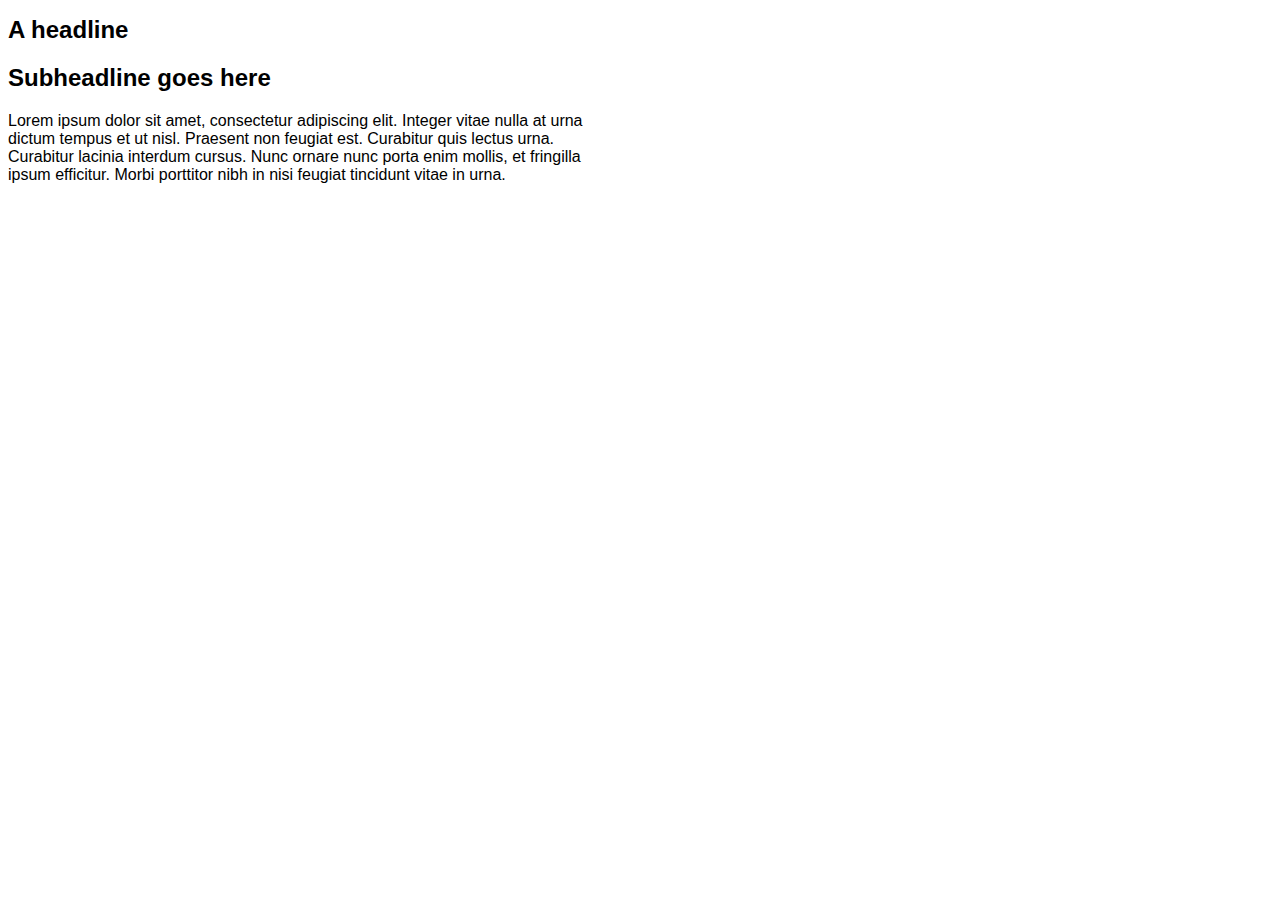
<file: media-query-exercise.html>
<!DOCTYPE html>
<html>
<head>

<style>

div {
  width:600px;
}

h1 {
  font-size: 1.5em;
  font-family: sans-serif;
}

h2 {
  font-size: 1.em;
  font-family: sans-serif;
}

p {
    font-family: sans-serif;
}


@media screen and (max-width: 500px) {
    width: 100%;
    background-color: #cdcdcd;
}

</style>
</head>
<body>


<div>
  
  <h1>A headline</h1>

  <h2>Subheadline goes here</h2>

  <p>Lorem ipsum dolor sit amet, consectetur adipiscing elit. Integer vitae nulla at urna dictum tempus et ut nisl. Praesent non feugiat est. Curabitur quis lectus urna. Curabitur lacinia interdum cursus. Nunc ornare nunc porta enim mollis, et fringilla ipsum efficitur. Morbi porttitor nibh in nisi feugiat tincidunt vitae in urna.</p>
  
</div>


    
</body>
</html>
</file>
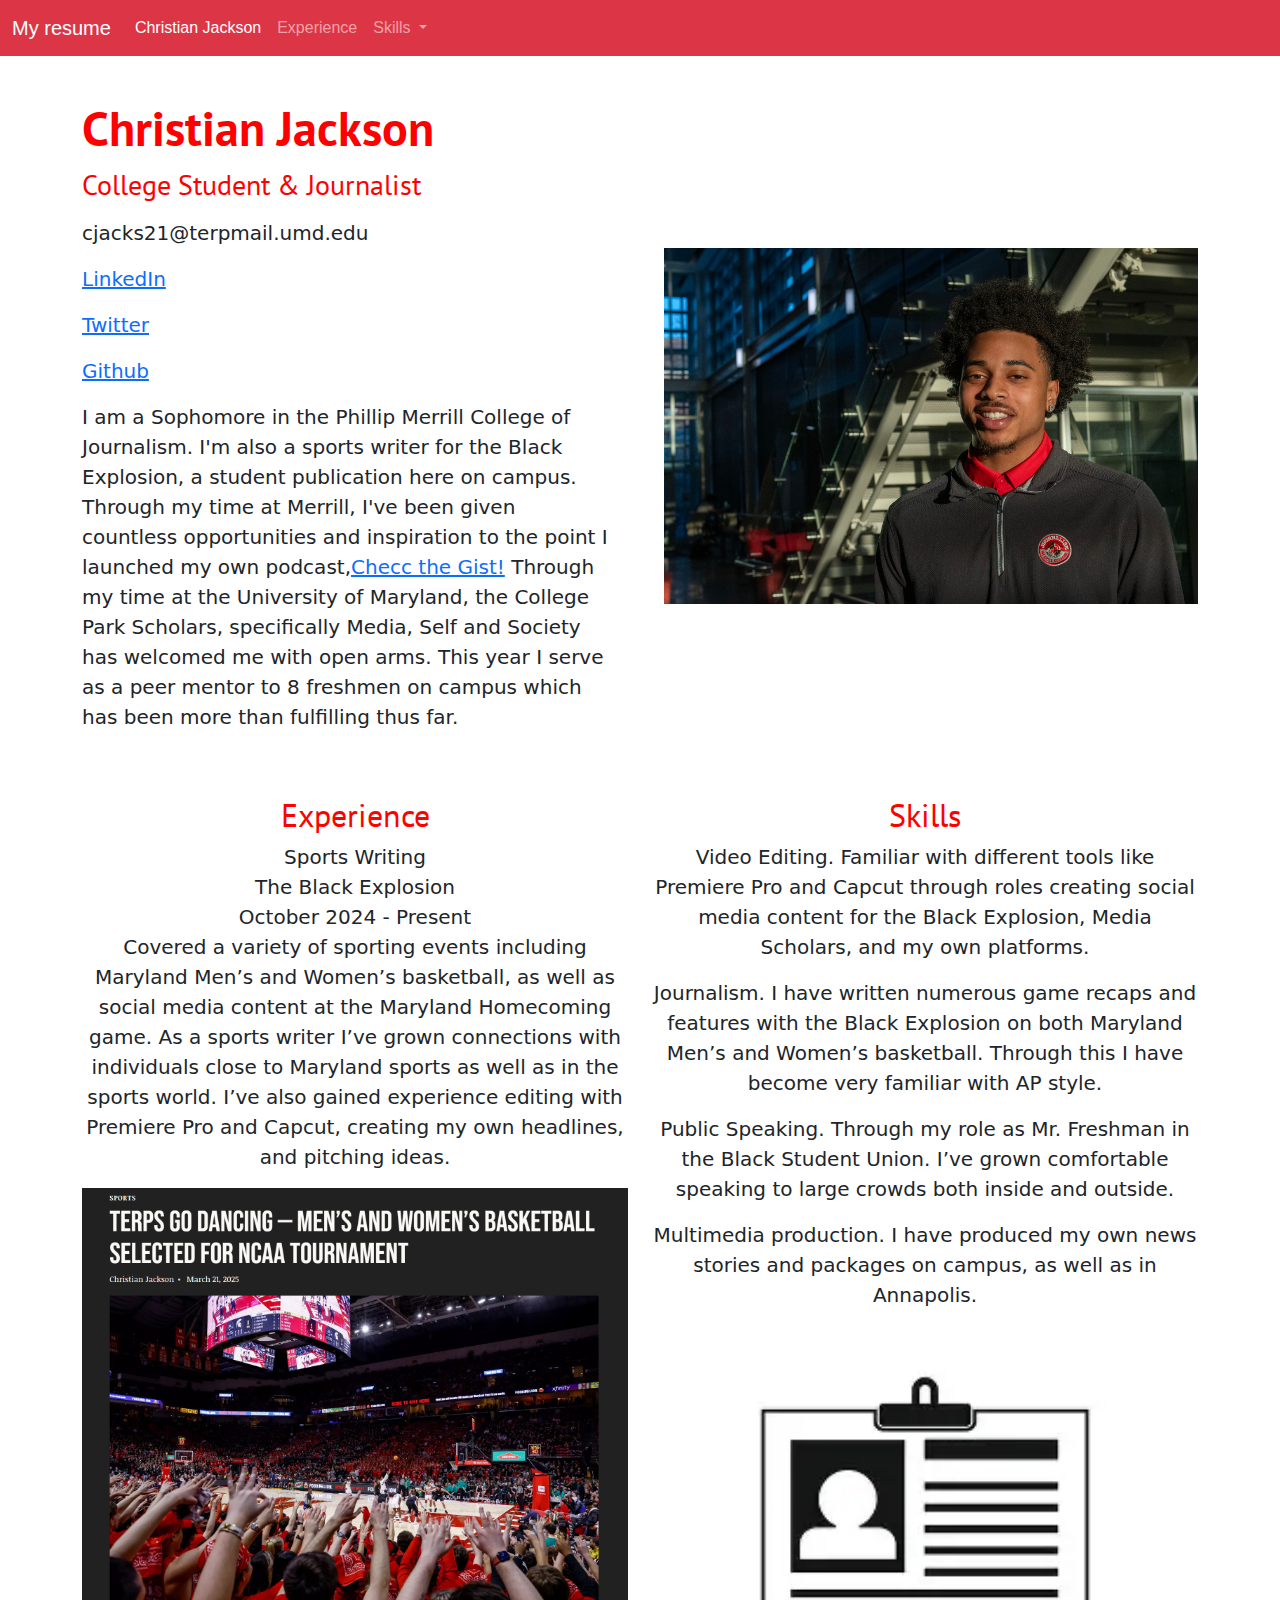
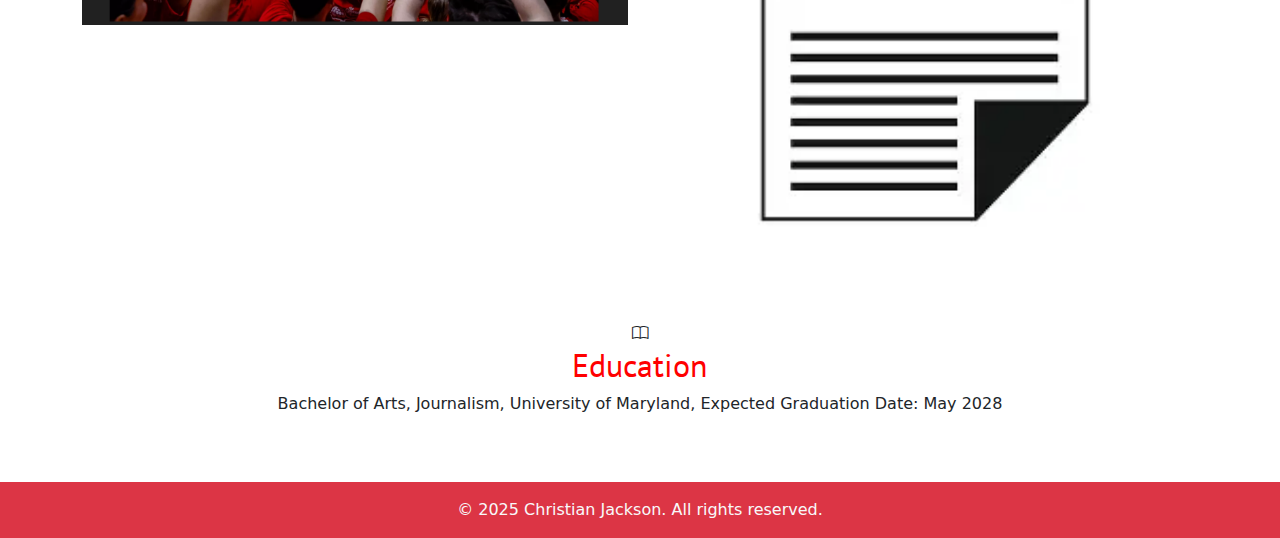
<file: resume-final.html>
<!doctype html>

<html lang="en">

<head>

  <link rel="preconnect" href="https://fonts.googleapis.com">
<link rel="preconnect" href="https://fonts.gstatic.com" crossorigin>
<link href="https://fonts.googleapis.com/css2?family=BBH+Sans+Bartle&family=Open+Sans:ital,wght@0,300..800;1,300..800&family=Oswald:wght@200..700&family=PT+Sans:ital,wght@0,400;0,700;1,400;1,700&family=Special+Elite&display=swap" rel="stylesheet">


  

<link rel="stylesheet" type="text/css" href="stylesheet.css"/>

    



 <meta charset="utf-8">
 <meta name="viewport" content="width=device-width, initial-scale=1, shrink-to-fit=no">

 <title>Christian Jackson Resume</title>
 <meta name="description" content="Merrill College of Journalism, UMD">
 <meta name="author" content="Christian Jackson">

 <!-- this needs to load -->
 <link href="https://cdn.jsdelivr.net/npm/bootstrap@5.3.3/dist/css/bootstrap.min.css" rel="stylesheet" integrity="sha384-QWTKZyjpPEjISv5WaRU9OFeRpok6YctnYmDr5pNlyT2bRjXh0JMhjY6hW+ALEwIH" crossorigin="anonymous">

<script src="https://cdn.jsdelivr.net/npm/bootstrap@5.3.3/dist/js/bootstrap.bundle.min.js" integrity="sha384-YvpcrYf0tY3lHB60NNkmXc5s9fDVZLESaAA55NDzOxhy9GkcIdslK1eN7N6jIeHz" crossorigin="anonymous"></script>


 <link rel="stylesheet" href="https://cdn.jsdelivr.net/npm/bootstrap-icons@1.11.1/font/bootstrap-icons.css">



</head>

<body>

  <nav class="navbar navbar-expand-lg bg-danger" data-bs-theme="dark" >
  <div class="container-fluid">
    <a class="navbar-brand" href="#">My resume</a>
    <button class="navbar-toggler" type="button" data-bs-toggle="collapse" data-bs-target="#navbarSupportedContent" aria-controls="navbarSupportedContent" aria-expanded="false" aria-label="Toggle navigation">
      <span class="navbar-toggler-icon"></span>
    </button>
    <div class="collapse navbar-collapse" id="navbarSupportedContent">
      <ul class="navbar-nav me-auto mb-2 mb-lg-0">
        <li class="nav-item">
          <a class="nav-link active" aria-current="page" href="#">Christian Jackson</a>
        </li>
        <li class="nav-item">
          <a class="nav-link" href="#">Experience</a>
        </li>
        <li class="nav-item dropdown">
          <a class="nav-link dropdown-toggle" href="#" role="button" data-bs-toggle="dropdown" aria-expanded="false">
            Skills
          </a>
          
        </li>
        
      </ul>
     
    </div>
  </div>
</nav>




 <div class="container col-xxl-8 px-6 py-9"> <div class="row flex-lg-row-reverse align-items-center g-5 py-5"> <div class="col-10 col-sm-8 col-lg-6"> <img src="headshot.jpg" class="d-block mx-lg-auto img-fluid" alt="Bootstrap Themes" width="700" height="500" loading="lazy"> </div> <div class="col-lg-6"> <h1 class="display-5 fw-bold lh-1 mb-3">Christian Jackson</h1> 

    <div class="jobtitle"><h3 id="heading">College Student & Journalist</div></h3>
    <p class="lead">
        <p class="lead">cjacks21@terpmail.umd.edu</li>
        <p class="lead"><a href="https://www.linkedin.com/in/christian-jackson-7111b727b/" target="_blank">LinkedIn</a></p>
        <p class="lead"><a href="https://x.com/checcc30" target="_blank">Twitter</a></p>
        <p class="lead"><a href="https://github.com/cjacks21-bit" target="_blank">Github</a></p>
        
  
  <p class="lead">I am a Sophomore in the Phillip Merrill College of Journalism. I'm also a sports writer for the Black Explosion, a student publication here on campus. Through my time at Merrill, I've been given countless opportunities and inspiration to the point I launched my own podcast,<a href="https://www.youtube.com/channel/UCKqEeJuV51kXo6QlJih7jog" target="_blank">Checc the Gist!</a> Through my time at the University of Maryland, the College Park Scholars, specifically Media, Self and Society has welcomed me with open arms. This year I serve as a peer mentor to 8 freshmen on campus which has been more than fulfilling thus far.</p> 
  
<div class="d-grid gap-2 d-md-flex justify-content-md-start">   </div> </div> </div> </div>


<div class="container text-center">
  <div class="row">
    <div class="col-md-6">
        <h2 class="heading">Experience</h2>
<div class="lead">Sports Writing</div>
<div class="lead">The Black Explosion</div>
<div class="lead">October 2024 - Present</div>
<p class="lead">Covered a variety of sporting events including Maryland Men’s and Women’s basketball, as well as social media content at the Maryland Homecoming game. As a sports writer I’ve grown connections with individuals close to Maryland sports as well as in the sports world. I’ve also gained experience editing with Premiere Pro and Capcut, creating my own headlines, and pitching ideas.</p>

       <a href="https://blackexplosionnews.com/2025/03/21/terpsno4seedselection/"> <img src="mywork.png" alt="mywork" width="100%" max-width: 500px;></a>
      
    </div>

    <div class="col-md-6">
        <h2 class="heading">Skills</h2>
    <p class="lead"> Video Editing. Familiar with different tools like Premiere Pro and Capcut through roles creating social media content for the Black Explosion, Media Scholars, and my own platforms.</p>
<p class="lead">Journalism. I have written numerous game recaps and features with the Black Explosion on both Maryland Men’s and Women’s basketball. Through this I have become very familiar with AP style.</p>
<p class="lead">Public Speaking. Through my role as Mr. Freshman in the Black Student Union. I’ve grown comfortable speaking to large crowds both inside and outside.</p>
<p class="lead">Multimedia production. I have produced my own news stories and packages on campus, as well as in Annapolis. </p>

        <a href="https://docs.google.com/document/d/1tiMFeEispKRbL7h1JGA-OPnPP8QuaqnSYy_E9bDs5vQ/edit?usp=sharing">
      <img src="resumeicon.webp" alt="hat guy" width="100%" max-width: 500px; >
      </a>
    </div>
  </div>
</div>



<div class="container text-center">
  <div class="row">
    <div class="col">
      <i class="bi bi-book"></i>
      <h2 class="heading">Education</h2>
      <p>Bachelor of Arts, Journalism, University of Maryland, Expected Graduation Date: May 2028</p>
      
    </div>

    
      
    </div>
    
  </div>
</div>




 
 







<footer class="footer mt-auto py-3 bg-danger text-center">
       <div class="container">
         <span class="text-light">© 2025 Christian Jackson. All rights reserved.</span>
       </div>
     </footer>

</body>
</html>
</file>
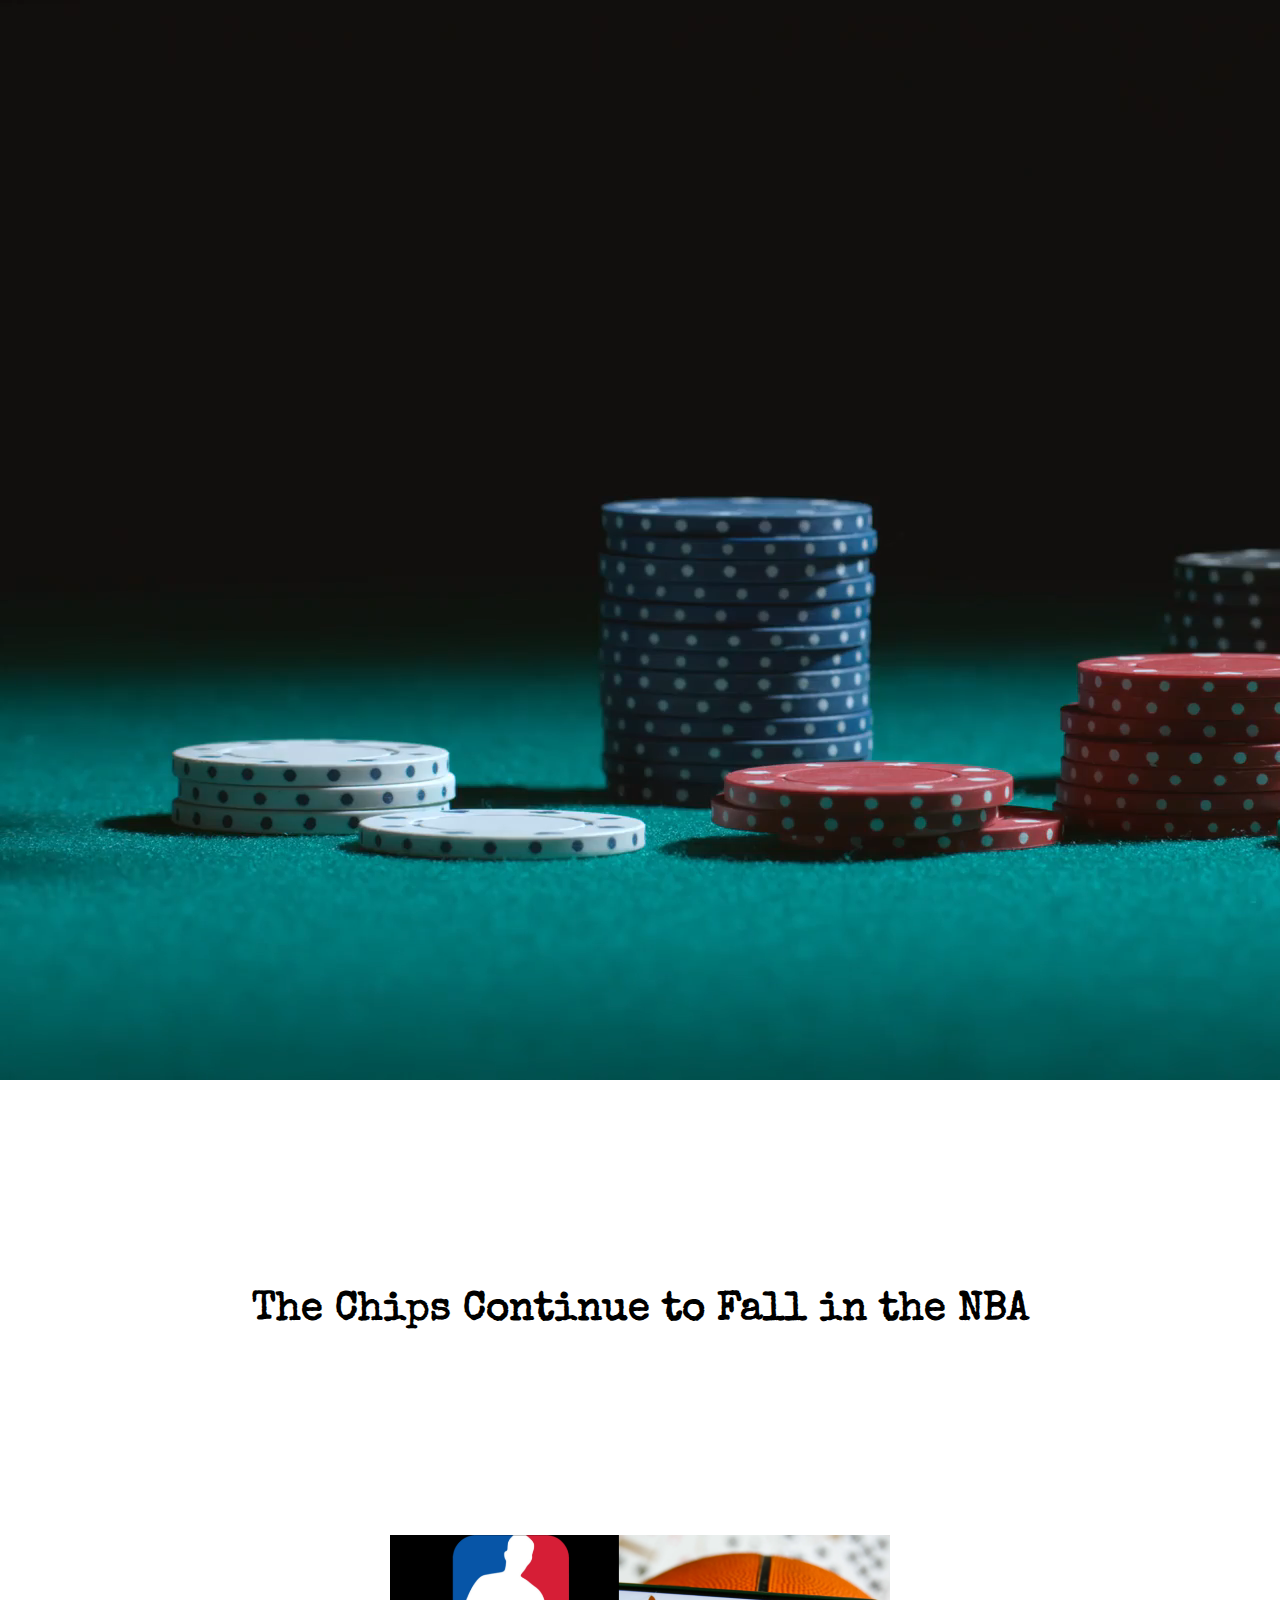
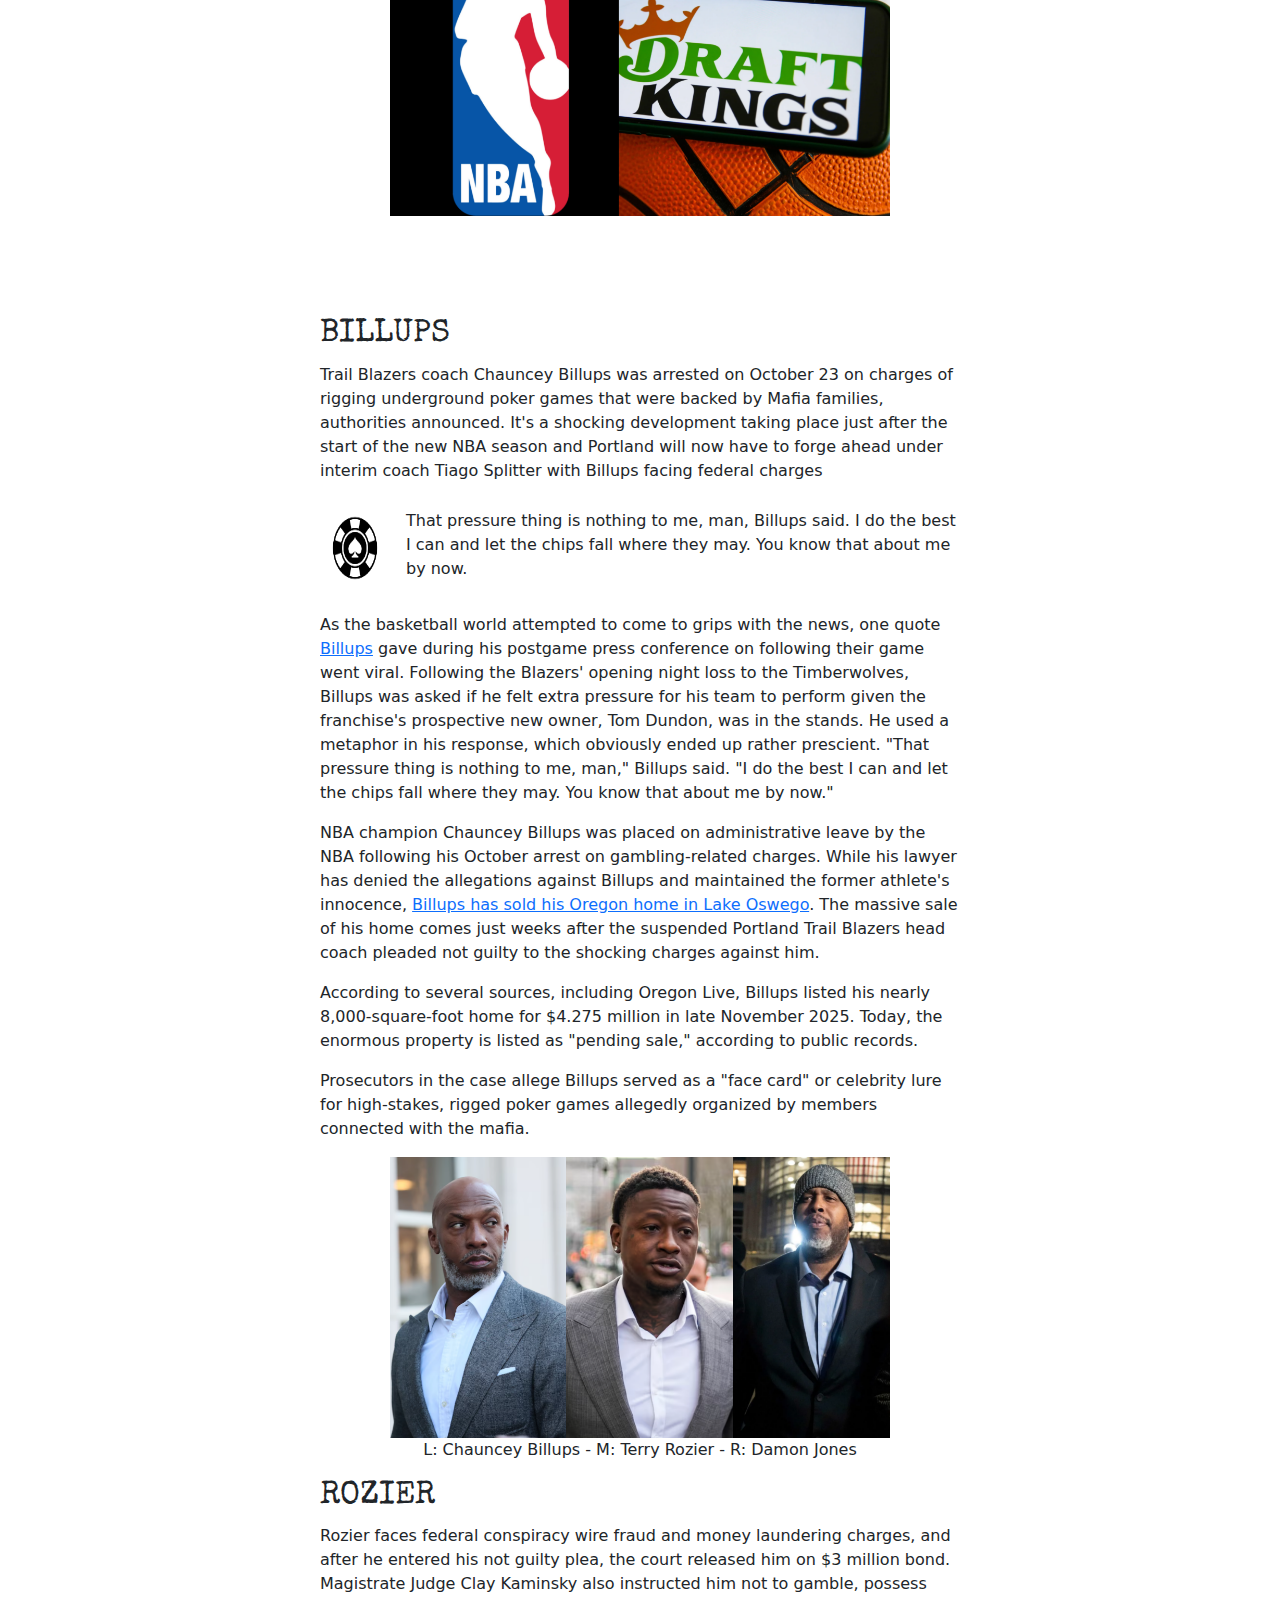
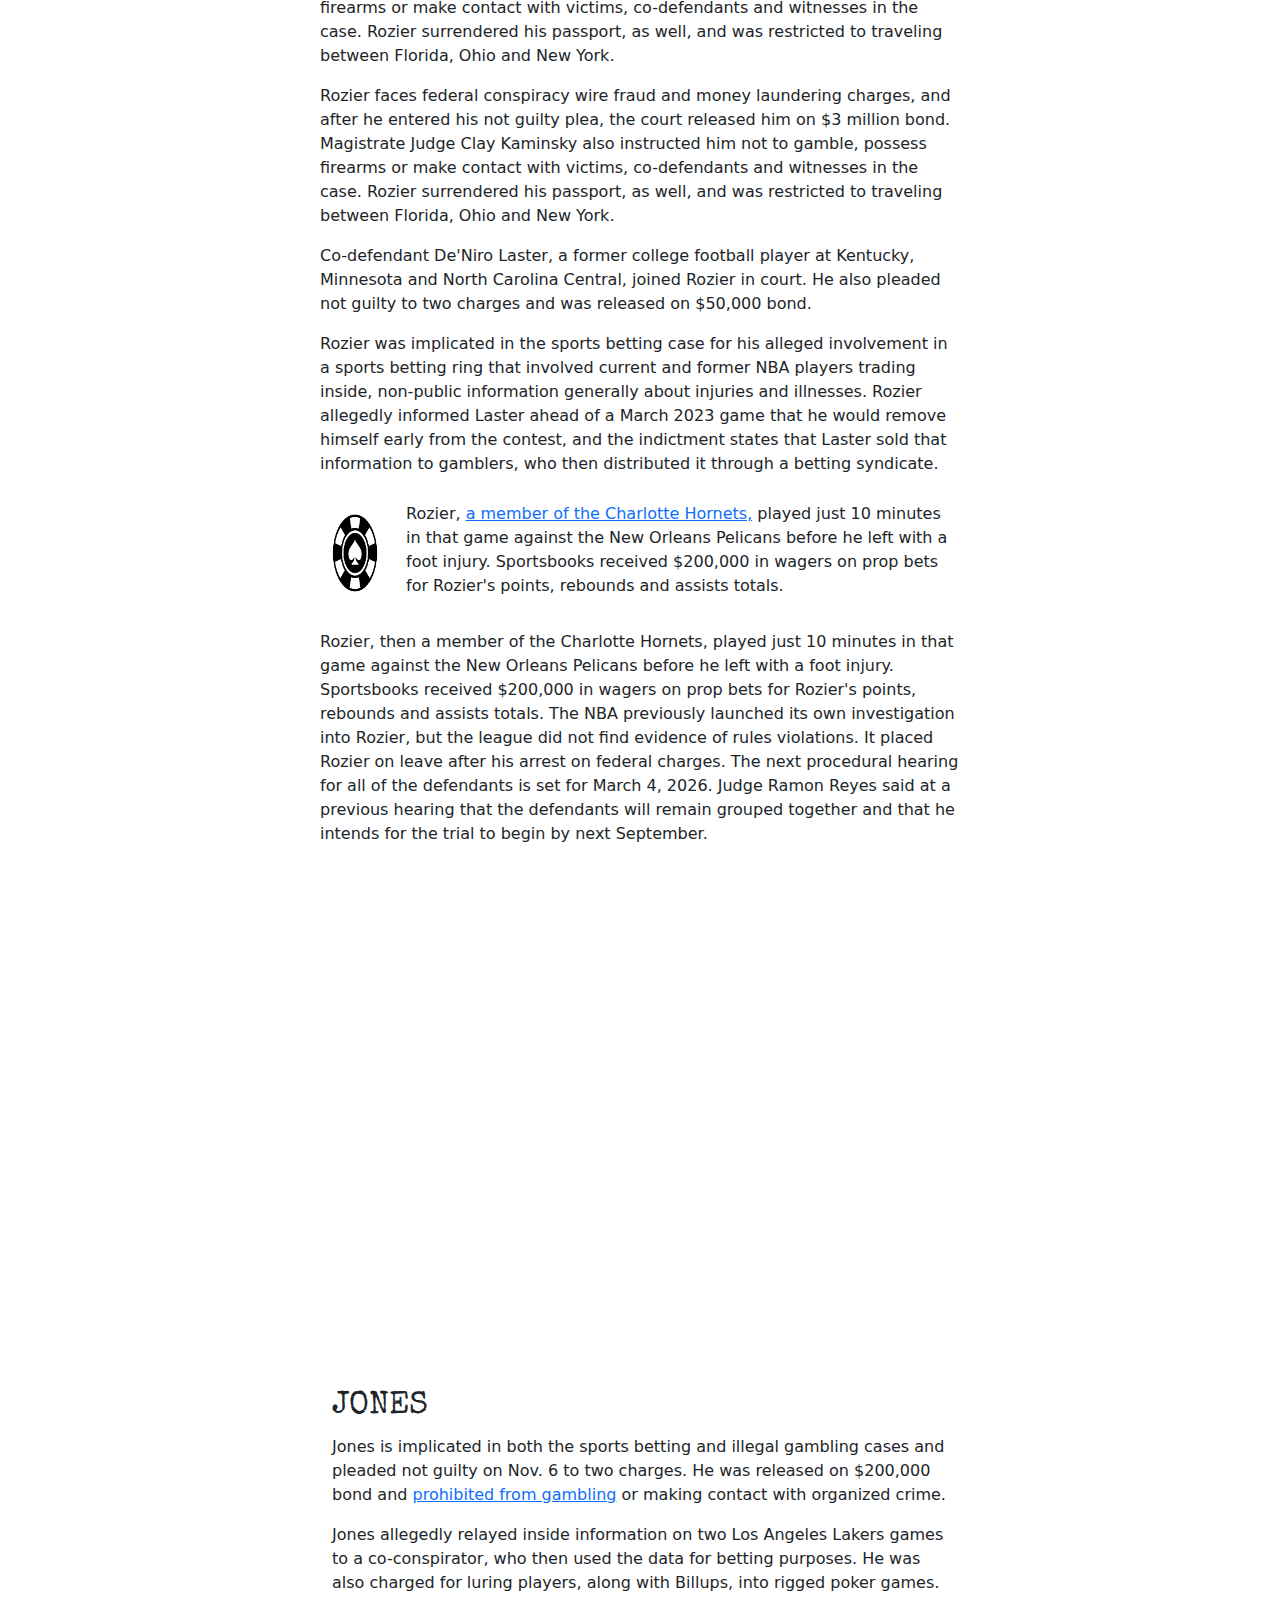
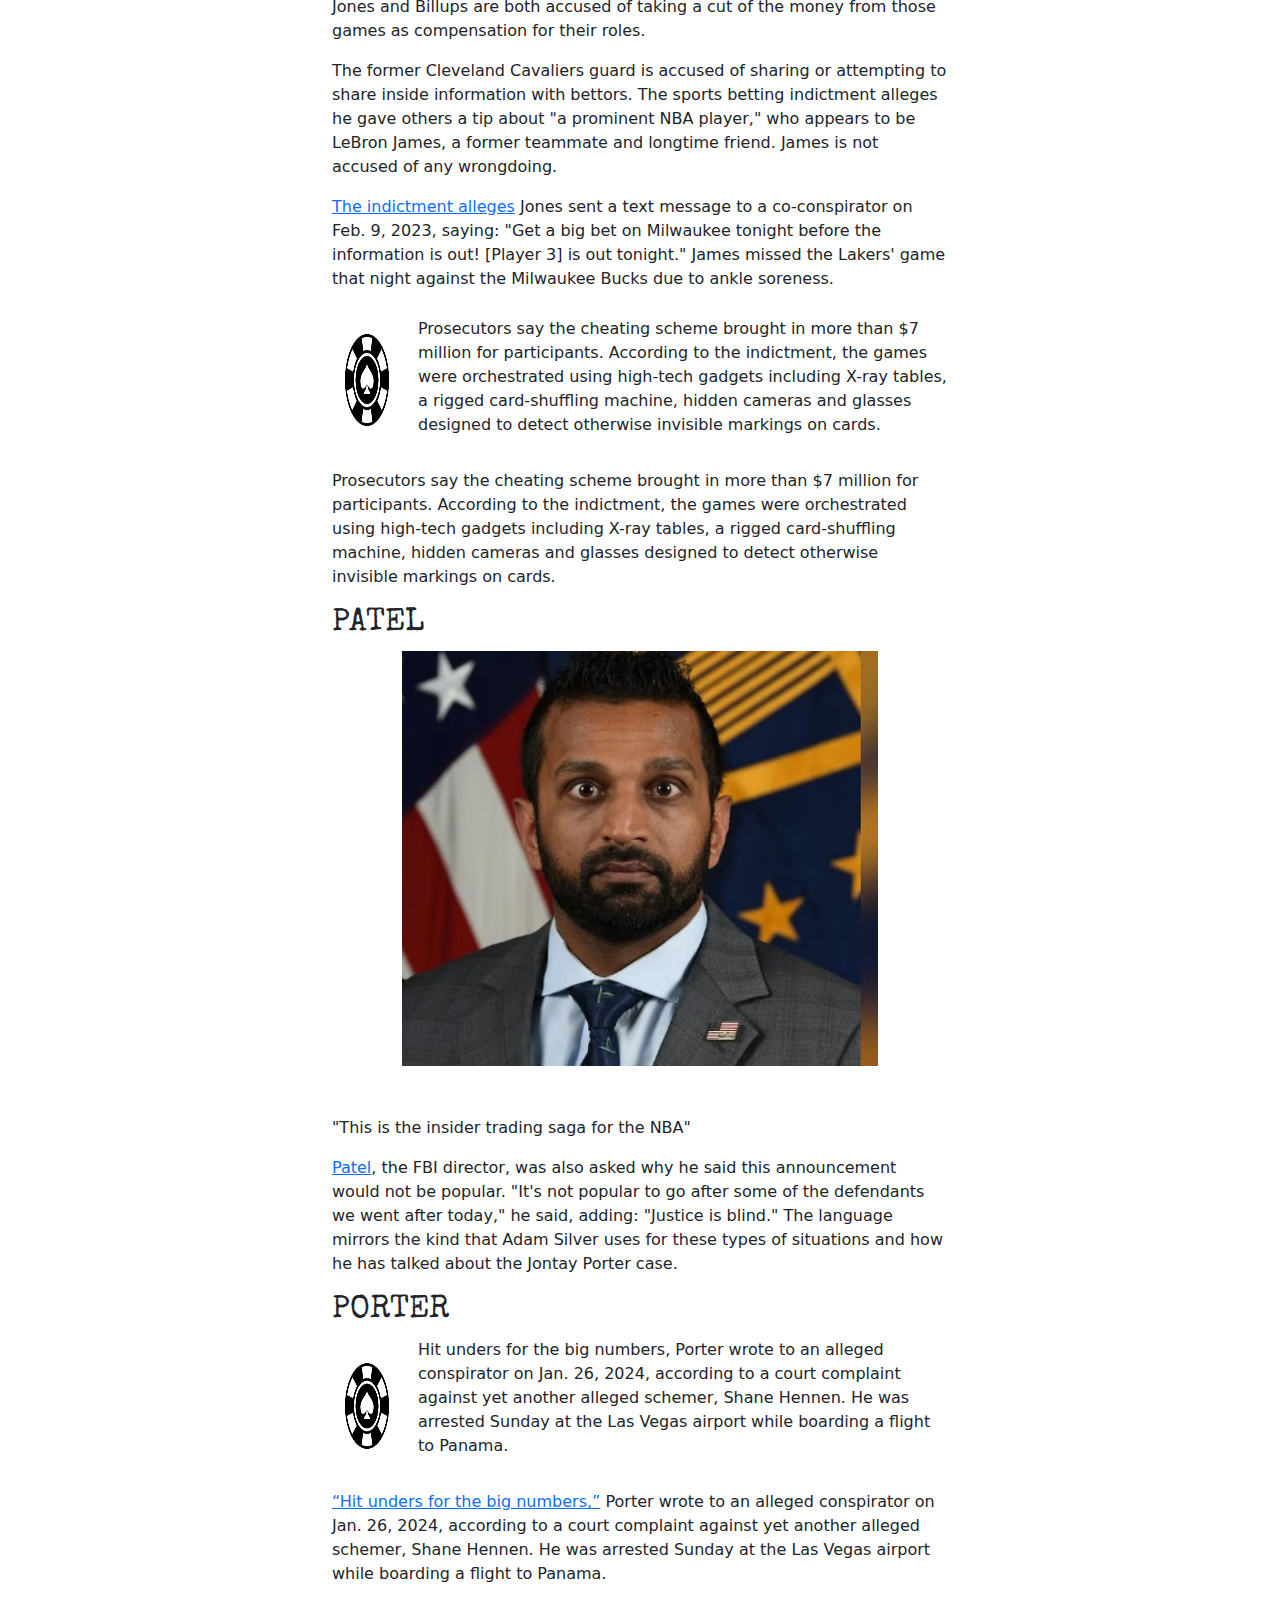
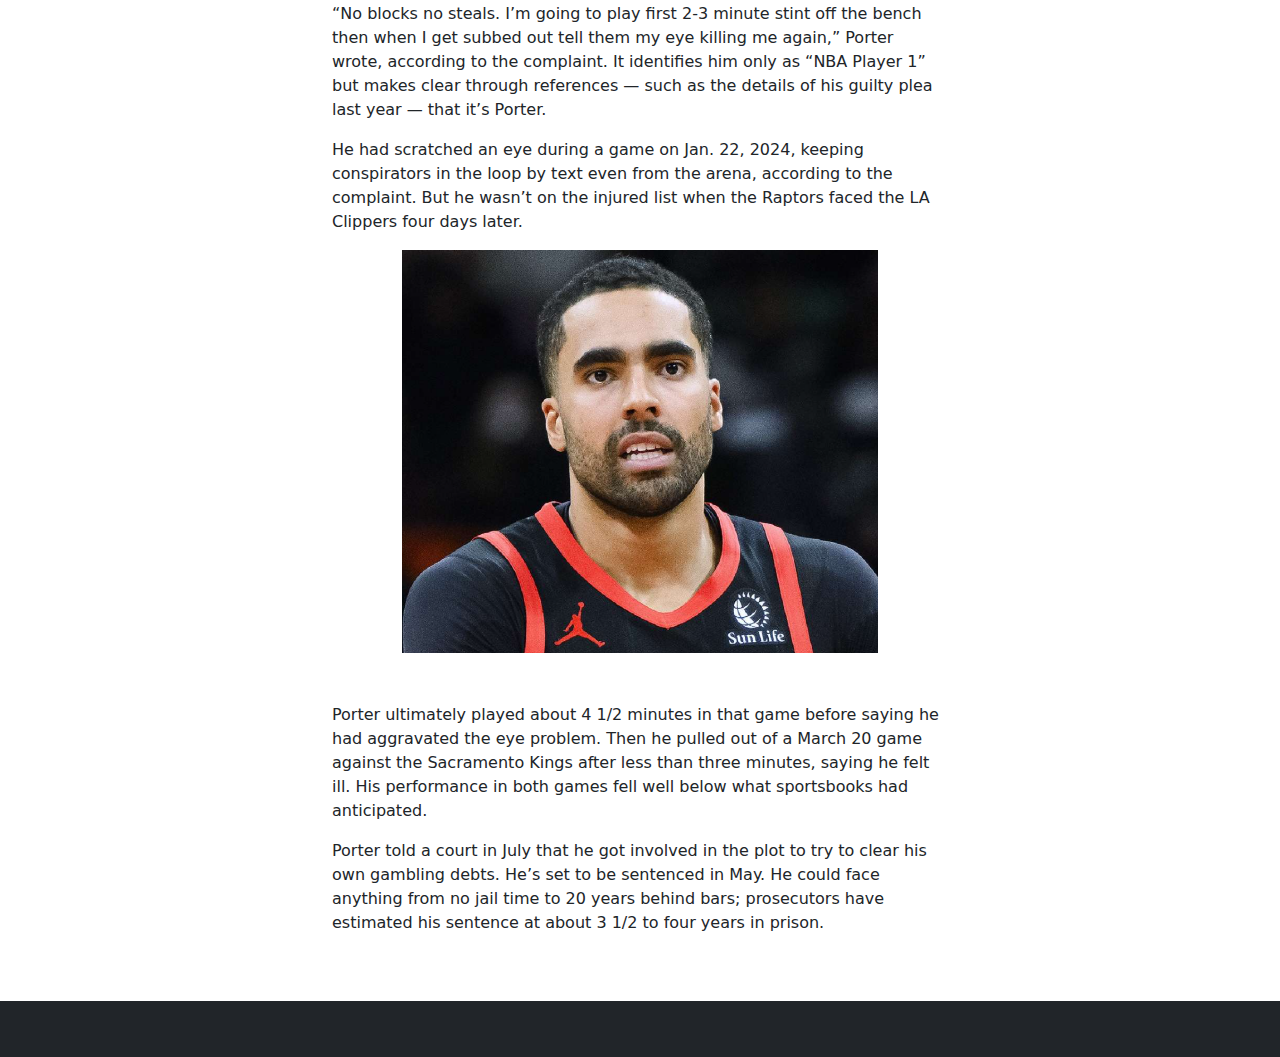
<file: data-viz/inclass-graphics.html>
<!doctype html>

<html lang="en">
<head>
 <meta charset="utf-8">
 <meta name="viewport" content="width=device-width, initial-scale=1, shrink-to-fit=no">
 <link rel="preconnect" href="https://fonts.googleapis.com">
<link rel="preconnect" href="https://fonts.gstatic.com" crossorigin>
<link href="https://fonts.googleapis.com/css2?family=Montserrat:ital,wght@0,100..900;1,100..900&family=Open+Sans:ital,wght@0,300..800;1,300..800&family=Oswald:wght@200..700&family=PT+Sans:ital,wght@0,400;0,700;1,400;1,700&family=Special+Elite&display=swap" rel="stylesheet">

<link rel="preconnect" href="https://fonts.googleapis.com">
<link rel="preconnect" href="https://fonts.gstatic.com" crossorigin>
<link href="https://fonts.googleapis.com/css2?family=Montserrat:ital,wght@0,100..900;1,100..900&family=Open+Sans:ital,wght@0,300..800;1,300..800&family=Oswald:wght@200..700&family=PT+Sans:ital,wght@0,400;0,700;1,400;1,700&family=Special+Elite&display=swap" rel="stylesheet">

 <title>The Chips Continue to Fall in the NBA</title>
 <meta name="description" content="Merrill College of Journalism, UMD">
 <meta name="author" content="Adam Marton">
<link rel="stylesheet" type="text/css" href="data-style.css"/>


 <!-- Bootstrap CSS and JavaScript -->
 <link href="https://cdn.jsdelivr.net/npm/bootstrap@5.3.3/dist/css/bootstrap.min.css" rel="stylesheet" integrity="sha384-QWTKZyjpPEjISv5WaRU9OFeRpok6YctnYmDr5pNlyT2bRjXh0JMhjY6hW+ALEwIH" crossorigin="anonymous">

<script src="https://cdn.jsdelivr.net/npm/bootstrap@5.3.3/dist/js/bootstrap.bundle.min.js" integrity="sha384-YvpcrYf0tY3lHB60NNkmXc5s9fDVZLESaAA55NDzOxhy9GkcIdslK1eN7N6jIeHz" crossorigin="anonymous"></script>


 <link rel="stylesheet" href="https://cdn.jsdelivr.net/npm/bootstrap-icons@1.11.1/font/bootstrap-icons.css">



</head>

     
 

            <!-- Hero start-->
 <div class="masthead text-center">
  <video autoplay muted loop playsinline class="masthead-video">
    <source src="chips.mp4" type="video/mp4">
  </video>

  </div>
   
   
     
      
     </div>
   </div>
 </div>
 <!-- Hero end-->
  <h1 class="fw-bold text-body-emphasis text-center" style="margin-top: 200px; margin-bottom: 200px;">The Chips Continue to Fall in the NBA</h1>
  <img src="betting.png" alt="betting" class="d-block mx-auto" style="width:500px; padding-bottom: 100px;">


<body>
<div class="body-content">
   <div class="col-lg-6 mx-auto">
    <h2>BILLUPS</h2>

    <p>Trail Blazers coach Chauncey Billups was arrested on October 23 on charges of rigging underground poker games that were backed by Mafia families, authorities announced. It's a shocking development taking place just after the start of the new NBA season and Portland will now have to forge ahead under interim coach Tiago Splitter with Billups facing federal charges</p>

 

<blockquote class="pullquote-box d-flex">
  <img src="chip.png" alt="Poker chip" class="chip-icon me-3" style="width: 70px;">
  <p style="margin-top: 10px;">
    That pressure thing is nothing to me, man, Billups said. I do the best I can and let the chips fall where they may. You know that about me by now.
  </p>
</blockquote>

<p>As the basketball world attempted to come to grips with the news, one quote <a href="https://www.si.com/nba/chauncey-billups-quote-chips-fall-arrest" target="new"> Billups</a> gave during his postgame press conference on following their game went viral. Following the Blazers' opening night loss to the Timberwolves, Billups was asked if he felt extra pressure for his team to perform given the franchise's prospective new owner, Tom Dundon, was in the stands. He used a metaphor in his response, which obviously ended up rather prescient. "That pressure thing is nothing to me, man," Billups said. "I do the best I can and let the chips fall where they may. You know that about me by now."

</p>

<p>NBA champion Chauncey Billups was placed on administrative leave by the NBA following his October arrest on gambling-related charges. While his lawyer has denied the allegations against Billups and maintained the former athlete's innocence, <a href="https://www.yahoo.com/entertainment/celebrity/articles/chauncey-billups-sells-oregon-home-181503637.html" target="_blank">Billups has sold his Oregon home in Lake Oswego</a>. The massive sale of his home comes just weeks after the suspended Portland Trail Blazers head coach pleaded not guilty to the shocking charges against him.
</p>

<p>According to several sources, including Oregon Live, Billups listed his nearly 8,000-square-foot home for $4.275 million in late November 2025. Today, the enormous property is listed as "pending sale," according to public records.</p>



<p>Prosecutors in the case allege Billups served as a "face card" or celebrity lure for high-stakes, rigged poker games allegedly organized by members connected with the mafia.
</p>



 <figure class="text-center">
<img src="3pic.png" alt="charged" class="d-block mx-auto" style="width:500px;">
<figcaption>L: Chauncey Billups - M: Terry Rozier - R: Damon Jones</figcaption>
</figure>


<h2>ROZIER</h2>

<p>Rozier faces federal conspiracy wire fraud and money laundering charges, and after he entered his not guilty plea, the court released him on $3 million bond. Magistrate Judge Clay Kaminsky also instructed him not to gamble, possess firearms or make contact with victims, co-defendants and witnesses in the case. Rozier surrendered his passport, as well, and was restricted to traveling between Florida, Ohio and New York.</p>

<p>Rozier faces federal conspiracy wire fraud and money laundering charges, and after he entered his not guilty plea, the court released him on $3 million bond. Magistrate Judge Clay Kaminsky also instructed him not to gamble, possess firearms or make contact with victims, co-defendants and witnesses in the case. Rozier surrendered his passport, as well, and was restricted to traveling between Florida, Ohio and New York.</p>

<p>Co-defendant De'Niro Laster, a former college football player at Kentucky, Minnesota and North Carolina Central, joined Rozier in court. He also pleaded not guilty to two charges and was released on $50,000 bond.</p>

<p>Rozier was implicated in the sports betting case for his alleged involvement in a sports betting ring that involved current and former NBA players trading inside, non-public information generally about injuries and illnesses. Rozier allegedly informed Laster ahead of a March 2023 game that he would remove himself early from the contest, and the indictment states that Laster sold that information to gamblers, who then distributed it through a betting syndicate.</p>

<blockquote class="pullquote-box d-flex">
  <img src="chip.png" alt="Poker chip" class="chip-icon me-3" style="width: 70px;">
  <p style="margin-top: 10px;">
    Rozier, <a href="https://www.msn.com/en-us/crime/general/terry-rozier-pleads-not-guilty-where-heat-guard-chauncey-billups-damon-jones-stand-in-federal-gambling-case/ar-AA1RXMAq?ocid=BingNewsSerp" target="_blank">a member of the Charlotte Hornets,</a> played just 10 minutes in that game against the New Orleans Pelicans before he left with a foot injury. Sportsbooks received $200,000 in wagers on prop bets for Rozier's points, rebounds and assists totals.
  </p>
</blockquote>

<p>Rozier, then a member of the Charlotte Hornets, played just 10 minutes in that game against the New Orleans Pelicans before he left with a foot injury. Sportsbooks received $200,000 in wagers on prop bets for Rozier's points, rebounds and assists totals.

The NBA previously launched its own investigation into Rozier, but the league did not find evidence of rules violations. It placed Rozier on leave after his arrest on federal charges.

The next procedural hearing for all of the defendants is set for March 4, 2026. Judge Ramon Reyes said at a previous hearing that the defendants will remain grouped together and that he intends for the trial to begin by next September.</p>






<div class="container">
        <div class="row">

                <div class="col-md-4">
                  <i class="bi bi-apple-music"></i>
                  <figure>
 
<iframe title="States Legality on Sports Betting" aria-label="Choropleth map" id="datawrapper-chart-NQouD" src="https://datawrapper.dwcdn.net/NQouD/1/" scrolling="no" frameborder="0" style="width: 0; min-width: 100% !important; border: none;" height="503" data-external="1"></iframe><script type="text/javascript">window.addEventListener("message",function(a){if(void 0!==a.data["datawrapper-height"]){var e=document.querySelectorAll("iframe");for(var t in a.data["datawrapper-height"])for(var r,i=0;r=e[i];i++)if(r.contentWindow===a.source){var d=a.data["datawrapper-height"][t]+"px";r.style.height=d}}});</script>
</figure>
                       
                </div>


                <div class="col-md-4">
                  <figure>
 



<iframe title="Sports Betting Revenue in the U.S. Since May 2018" aria-label="Area Chart" id="datawrapper-chart-KcyP1" src="https://datawrapper.dwcdn.net/KcyP1/1/" scrolling="no" frameborder="0" style="width: 0; min-width: 100% !important; border: none;" height="440" data-external="1"></iframe><script type="text/javascript">window.addEventListener("message",function(a){if(void 0!==a.data["datawrapper-height"]){var e=document.querySelectorAll("iframe");for(var t in a.data["datawrapper-height"])for(var r,i=0;r=e[i];i++)if(r.contentWindow===a.source){var d=a.data["datawrapper-height"][t]+"px";r.style.height=d}}});</script>
</figure>
                        
                </div>

                <div class="col-md-4">
                  <figure>
 <iframe title="Bans, Suspensions, and Investigations Across major leagues since legalization in 2018" aria-label="Column Chart" id="datawrapper-chart-SnOdJ" src="https://datawrapper.dwcdn.net/SnOdJ/1/" scrolling="no" frameborder="0" style="width: 0; min-width: 100% !important; border: none;" height="439" data-external="1"></iframe><script type="text/javascript">window.addEventListener("message",function(a){if(void 0!==a.data["datawrapper-height"]){var e=document.querySelectorAll("iframe");for(var t in a.data["datawrapper-height"])for(var r,i=0;r=e[i];i++)if(r.contentWindow===a.source){var d=a.data["datawrapper-height"][t]+"px";r.style.height=d}}});</script>
</figure>
                </div>
                <h2>JONES</h2>
<p>Jones is implicated in both the sports betting and illegal gambling cases and pleaded not guilty on Nov. 6 to two charges. He was released on $200,000 bond and <a href="https://www.msn.com/en-us/crime/general/terry-rozier-pleads-not-guilty-where-heat-guard-chauncey-billups-damon-jones-stand-in-federal-gambling-case/ar-AA1RXMAq?ocid=BingNewsSerp" target="_blank">prohibited from gambling</a> or making contact with organized crime.</p>

<p>Jones allegedly relayed inside information on two Los Angeles Lakers games to a co-conspirator, who then used the data for betting purposes. He was also charged for luring players, along with Billups, into rigged poker games. Jones and Billups are both accused of taking a cut of the money from those games as compensation for their roles.</p>

<p>The former Cleveland Cavaliers guard is accused of sharing or attempting to share inside information with bettors. The sports betting indictment alleges he gave others a tip about "a prominent NBA player," who appears to be LeBron James, a former teammate and longtime friend. James is not accused of any wrongdoing.</p>

<p><a href="https://www.cbsnews.com/news/damon-jones-pleads-not-guilty-nba-gambling-case/" target="_blank">The indictment alleges</a> Jones sent a text message to a co-conspirator on Feb. 9, 2023, saying: "Get a big bet on Milwaukee tonight before the information is out! [Player 3] is out tonight." James missed the Lakers' game that night against the Milwaukee Bucks due to ankle soreness. </p>

<blockquote class="pullquote-box d-flex">
  <img src="chip.png" alt="Poker chip" class="chip-icon me-3" style="width: 70px;">
  <p style="margin-top: 10px;">
    Prosecutors say the cheating scheme brought in more than $7 million for participants. 

According to the indictment, the games were orchestrated using high-tech gadgets including X-ray tables, a rigged card-shuffling machine, hidden cameras and glasses designed to detect otherwise invisible markings on cards.
  </p>
</blockquote>


<p>Prosecutors say the cheating scheme brought in more than $7 million for participants. 

According to the indictment, the games were orchestrated using high-tech gadgets including X-ray tables, a rigged card-shuffling machine, hidden cameras and glasses designed to detect otherwise invisible markings on cards.</p>

<h2>PATEL</h2>
<img src="patel.png" alt="patel" class="d-block mx-auto" style="width:500px; padding-bottom: 50px;">

<p>"This is the insider trading saga for the NBA"</p>
<p><a href="https://www.nytimes.com/athletic/live-blogs/nba-gambling-scandal-live-updates-reaction/f6GPG9RlAEwA/GjL96W2Bzy2a/" target="_blank">Patel</a>, the FBI director, was also asked why he said this announcement would not be popular.

"It's not popular to go after some of the defendants we went after today," he said, adding: "Justice is blind."

The language mirrors the kind that Adam Silver uses for these types of situations and how he has talked about the Jontay Porter case.</p>

<h2>PORTER</h2>
<blockquote class="pullquote-box d-flex">
  <img src="chip.png" alt="Poker chip" class="chip-icon me-3" style="width: 70px;">
  <p style="margin-top: 10px;">
<p>Hit unders for the big numbers, Porter wrote to an alleged conspirator on Jan. 26, 2024, according to a court complaint against yet another alleged schemer, Shane Hennen. He was arrested Sunday at the Las Vegas airport while boarding a flight to Panama.
  </p>
</blockquote>
<p><a href="https://apnews.com/article/nba-jontay-porter-betting-case-hennen-065f68f2f1472e712436113d26823ac2" target="_blank">“Hit unders for the big numbers,”</a> Porter wrote to an alleged conspirator on Jan. 26, 2024, according to a court complaint against yet another alleged schemer, Shane Hennen. He was arrested Sunday at the Las Vegas airport while boarding a flight to Panama.</p>

<p>“No blocks no steals. I’m going to play first 2-3 minute stint off the bench then when I get subbed out tell them my eye killing me again,” Porter wrote, according to the complaint. It identifies him only as “NBA Player 1” but makes clear through references — such as the details of his guilty plea last year — that it’s Porter.</p>
<p>He had scratched an eye during a game on Jan. 22, 2024, keeping conspirators in the loop by text even from the arena, according to the complaint. But he wasn’t on the injured list when the Raptors faced the LA Clippers four days later.</p>

<img src="porter.png" alt="porter" class="d-block mx-auto" style="width:500px; padding-bottom: 50px;">


<p>Porter ultimately played about 4 1/2 minutes in that game before saying he had aggravated the eye problem. Then he pulled out of a March 20 game against the Sacramento Kings after less than three minutes, saying he felt ill. His performance in both games fell well below what sportsbooks had anticipated.</p>

<p>Porter told a court in July that he got involved in the plot to try to clear his own gambling debts. He’s set to be sentenced in May. He could face anything from no jail time to 20 years behind bars; prosecutors have estimated his sentence at about 3 1/2 to four years in prison.</p>


        </div>
</div>
</div>








</body>

<footer class="footer mt-auto py-3 bg-dark">
       <div class="container">
         <span class="text-muted">This is a bootstrap exercise</span>
       </div>
     </footer>

</html>
</file>
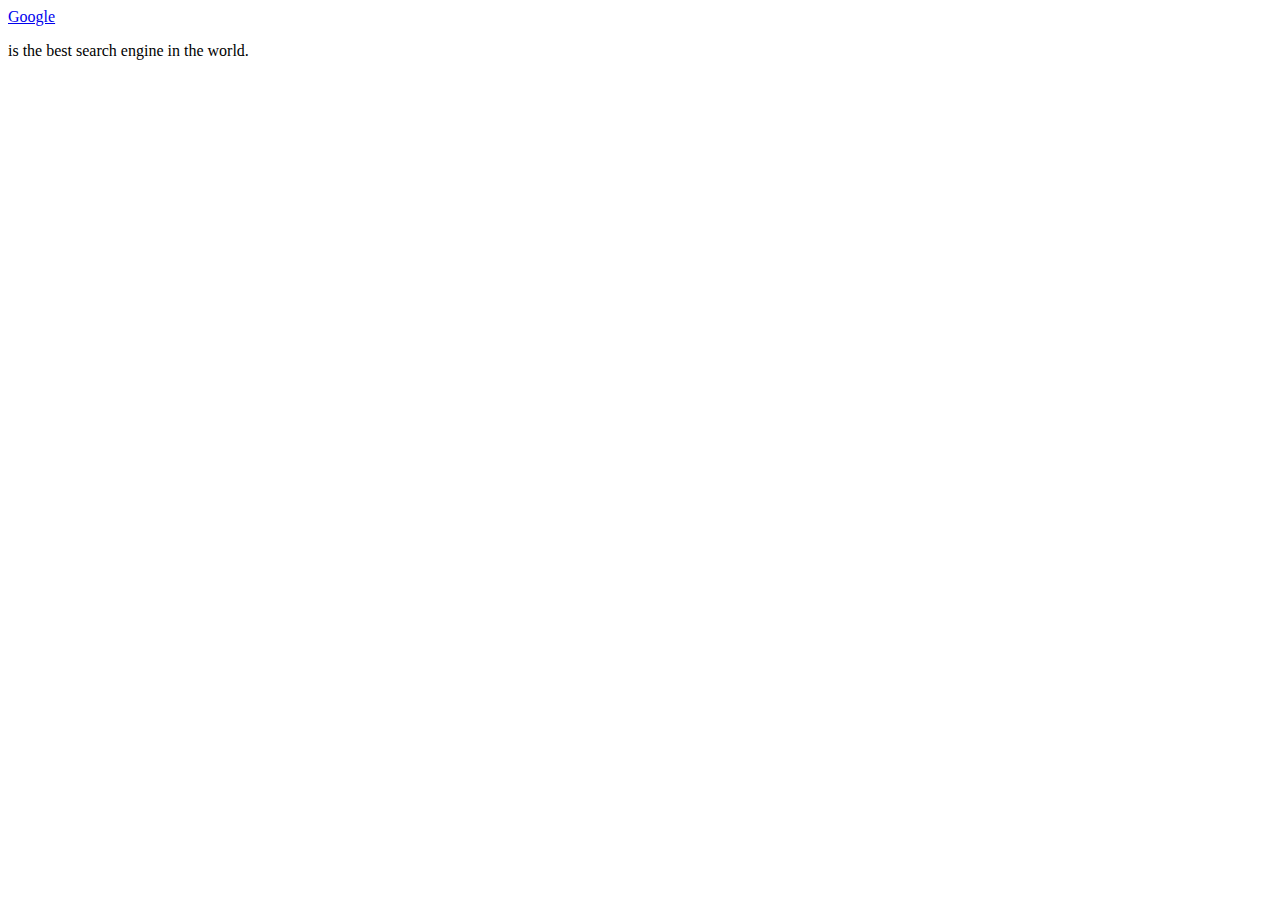
<file: midterm/Midterm Part 1.html>
<!DOCTYPE html>
<html lang="eng">
    <head>
    </head>

    <body>

        <a href="https://www.google.com/?zx=1761146011663&no_sw_cr=1" target="_blank">
            Google
        </a>
        <p> is the best search engine in the world.</p>
</p>




    </body>













</html>
</file>
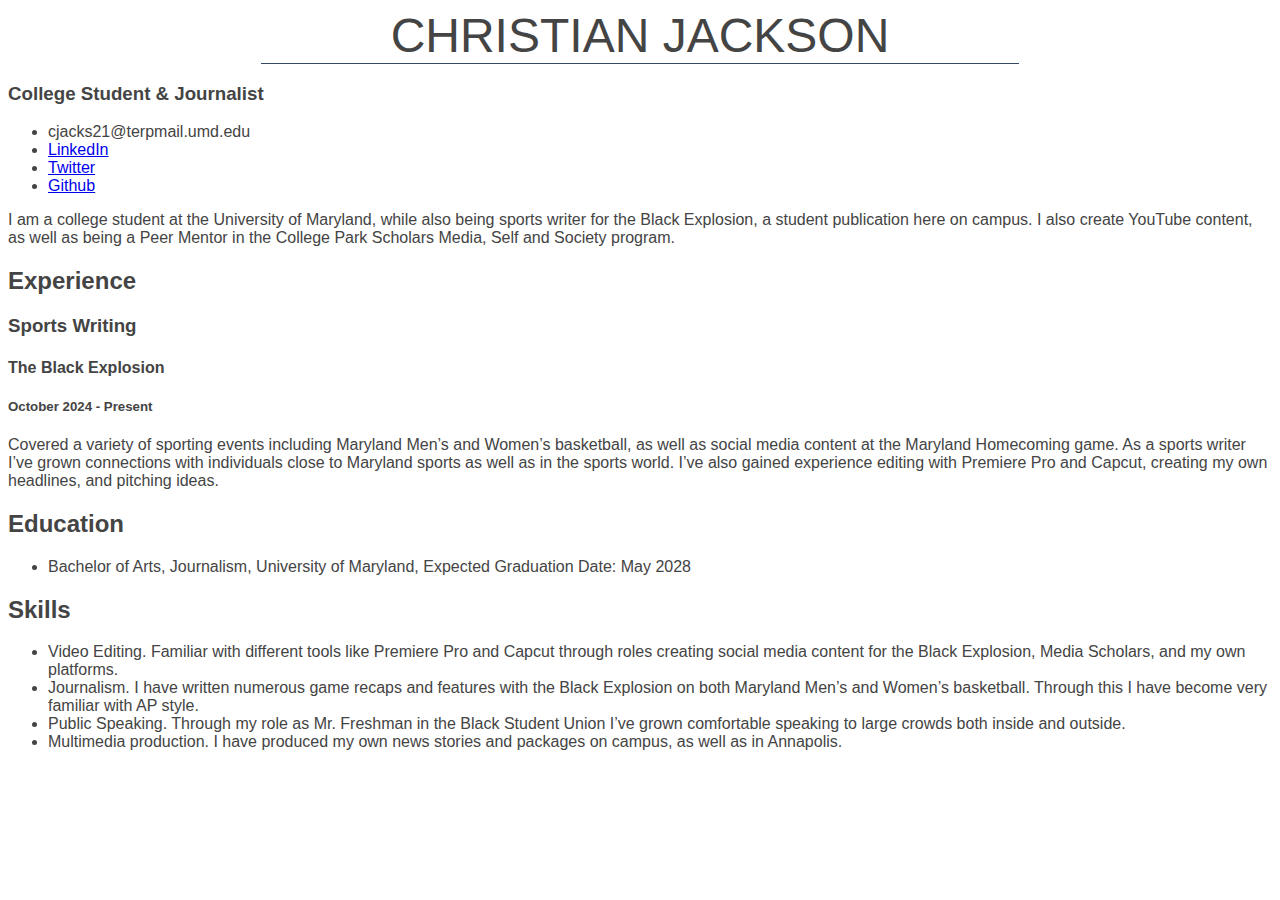
<file: resume-new/index.html.html>
<!DOCTYPE html>
<html lang="eng"> 
    <head>
         <style>
    h1 {
      font-size: 36px;
      color: #33485e;
    }
  </style>
    </head>
    
<body>
    <!-- I Built this Myself! --->

    <title> Christian Jackson Resume </title>
    <link rel="stylesheet" type="text/css" href="style.css"
    <img src="headshot.jpg" width="300px">
    
    <div id="name">Christian Jackson</div>
    <h3><strong>College Student & Journalist</strong></h3>
    <ul>
        <li>cjacks21@terpmail.umd.edu</li>
        <li><a href="https://www.linkedin.com/in/christian-jackson-7111b727b/" target="_blank">LinkedIn</a></li>
        <li><a href="https://x.com/checcc30" target="_blank">Twitter</a></li>
        <li><a href="https://github.com/cjacks21-bit" target="_blank">Github</a></li>
        </ul>

 <p>I am a college student at the University of Maryland, while also being sports writer for the Black Explosion, a student publication here on campus. I also create YouTube content, as well as being a Peer Mentor in the College Park Scholars Media, Self and Society program. </p>

 <h2>Experience</h2>
<h3>Sports Writing</h3>
<h4>The Black Explosion</h4>
<h5>October 2024 - Present</h5>
<p>Covered a variety of sporting events including Maryland Men’s and Women’s basketball, as well as social media content at the Maryland Homecoming game. As a sports writer I’ve grown connections with individuals close to Maryland sports as well as in the sports world. I’ve also gained experience editing with Premiere Pro and Capcut, creating my own headlines, and pitching ideas.</p>


 <h2>Education</h2>
 <ul>
    <li>Bachelor of Arts, Journalism, University of Maryland, Expected Graduation Date: May 2028</li>

 </ul>        


 <h2>Skills</h2>
 <ul>
    <li>Video Editing. Familiar with different tools like Premiere Pro and Capcut through roles creating social media content for the Black Explosion, Media Scholars, and my own platforms.
</li>
<li>Journalism. I have written numerous game recaps and features with the Black Explosion on both Maryland Men’s and Women’s basketball. Through this I have become very familiar with AP style.  
</li>
<li>Public Speaking. Through my role as Mr. Freshman in the Black Student Union I’ve grown comfortable speaking to large crowds both inside and outside.
</li>
<li>Multimedia production. I have produced my own news stories and packages on campus, as well as in Annapolis. 
</li>
    </ul>






</body>
</html>
</file>
<file: stylesheet.css>
/*styles for my new resume */

.col-md-6 {
    align-items: center;
}

.bi {
size: 3em;
}


h1.display-5 {
    font-family: "PT Sans", sans-serif;
    color: red;
}

.heading {
    font-family: "PT Sans", sans-serif;
    color: red;
}

#heading {
    font-family: "PT Sans", sans-serif;
    color: red;
}

.nav-link {
      font-family: Impact, Haettenschweiler, 'Arial Narrow Bold', sans-serif
  
}

.navbar-brand {
 font-family: Impact, Haettenschweiler, 'Arial Narrow Bold', sans-serif
}

.navbar {
    background-color: red;
}


.row { 
    padding-bottom: 50px;

}
</file>
<file: data-viz/data-style.css>
/*this is my style sheet */

.col-md-6 {
    align-items: center;
}

.bi {
size: 3em;
}

h1,
h2,
h3 {
    font-family: 'Special Elite', sans-serif;
}

.nav-link {
      font-family: 'Special Elite', sans-serif;
  
}

.navbar-brand {
          font-family: 'Special Elite', sans-serif;

}

.btn {
           font-family: 'Special Elite', sans-serif;

   
}


.row { 
    padding-bottom: 50px;

}


@media only screen and (max-width: 500px) {
h2 { 
    padding-top: 50px;

}
}

@media only screen and (max-width: 500px) {
.btn { 
    background-color: teal;

}
}

.d-block {
    width: min-content;
    max-width: 500px;
}
</file>
<file: resume-new/style.css>
/*styles for my new resume */

body {
font-family: open sans, sans-serif;
font-size: 1em;
color: #444;



}

#container {
    width: 100%;
    max-width: 1200px;
    margin:0 auto;
    padding: 50px;
}

/*under body? */



#name {
border-bottom: 1px solid #33485e;
width: 60%;
margin: 0 auto;
text-align: center;
font-size: 3em;
text-transform: uppercase;
}

.sectionheader {
margin: 20px 0 10px 0;
 width: 70%;
 min-width: 300px;
 font-size: 1.5em;
 text-transform: uppercase;
 background-color: #33485e;
 color: white;
 font-weight: 400;
}

/*styling as is */

.jobtitle {
    text-transform: uppercase;
    font-size: 3em;
    color: #33485e;
    font-weight: 600;
    font-size: 1.5em;

}

.organization {
    font-size: 1.25em;
    font-weight: 400;
}
.date {
    margin: 2px 0 0 0;
    font-weight: 400;
    font-size: 1.5em;
}

.description {
  margin: 10px 0;  
}

.menu {
    margin: 0;
    padding: 0;
    text-align: center;
    display: inline;
  
}

#degrees {
 margin: 5px 0 0 0;

}

#do {
    margin: 5px 0 0 0;
    font-weight: 400;
    font-style: italic;
    font-size: 1em;
}

/*With the Class and id if that's right */

#title {
 font-weight: 600;
 text-align: center;
 margin: 20px 0 0 0;   
}

.top {
    width: 60%;
    min-width: 300px;
    margin:0 auto;
    margin-bottom: 30px;
}
</file>
